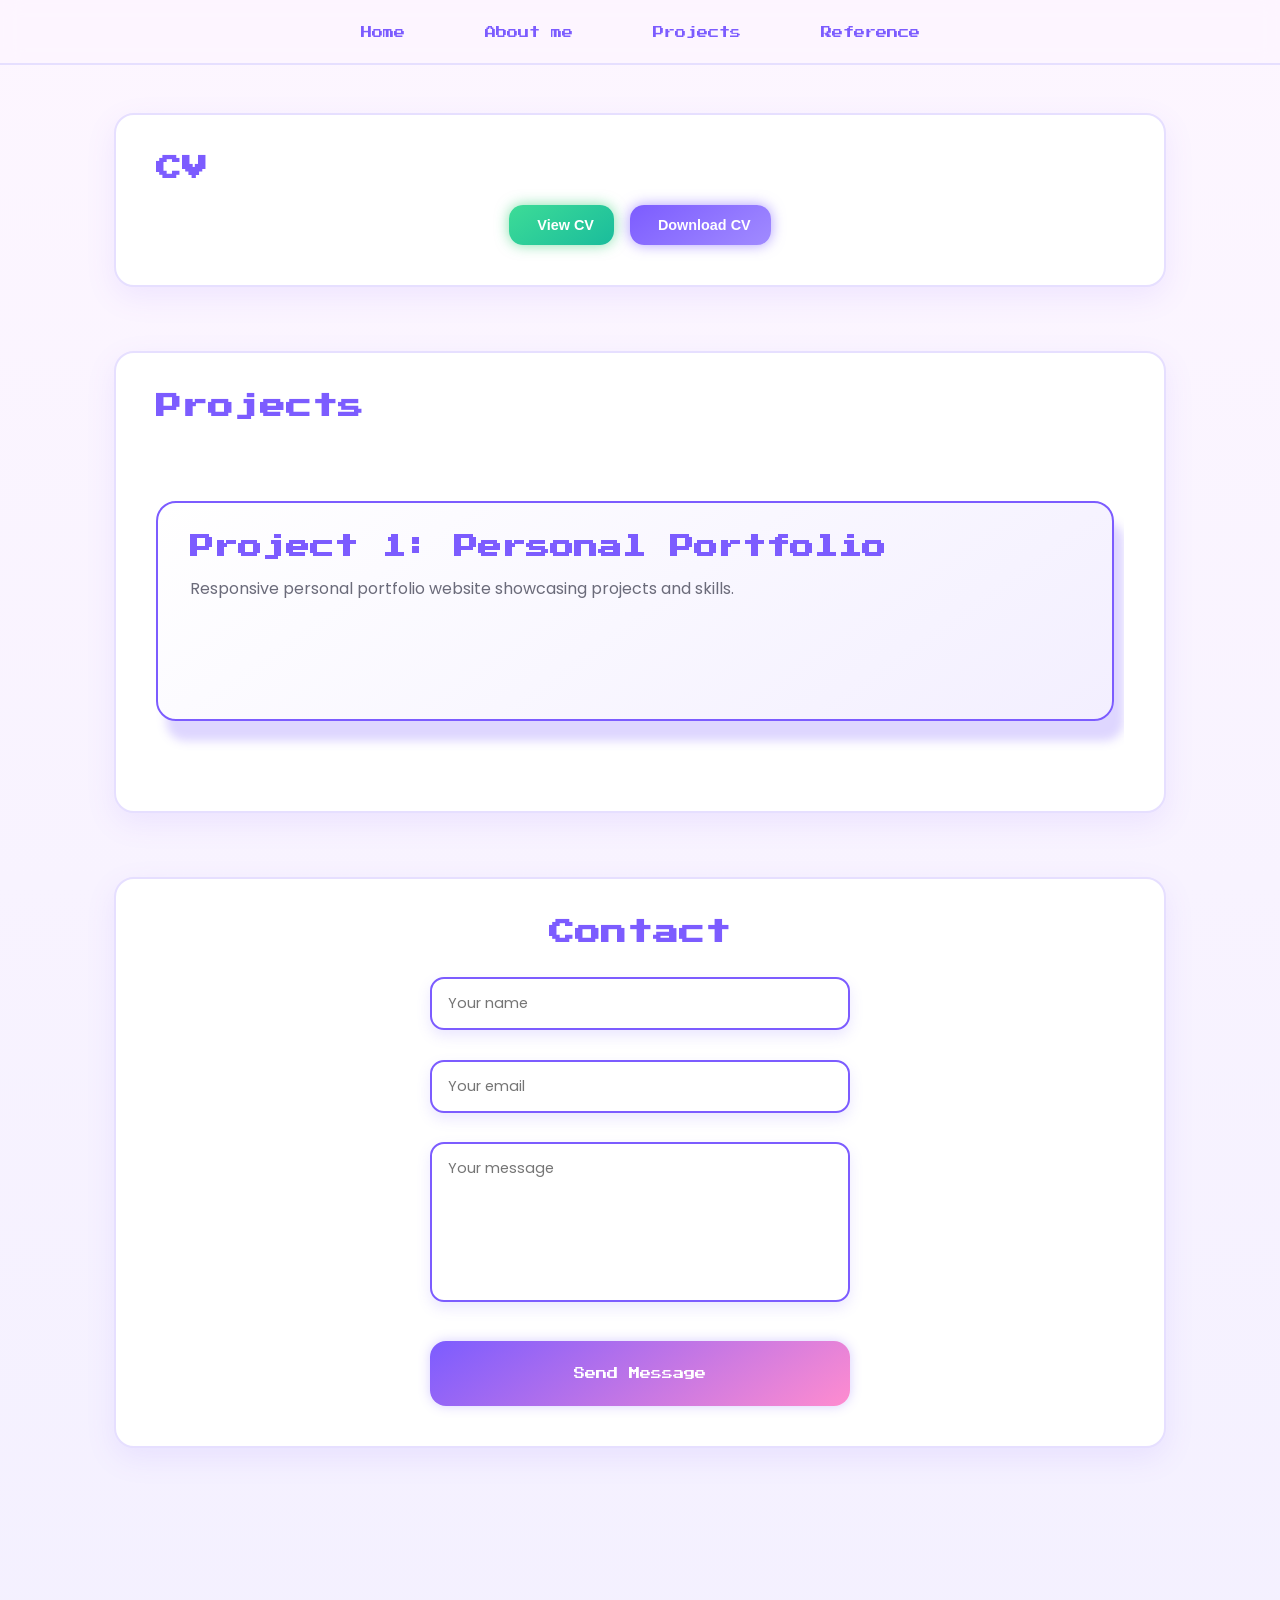
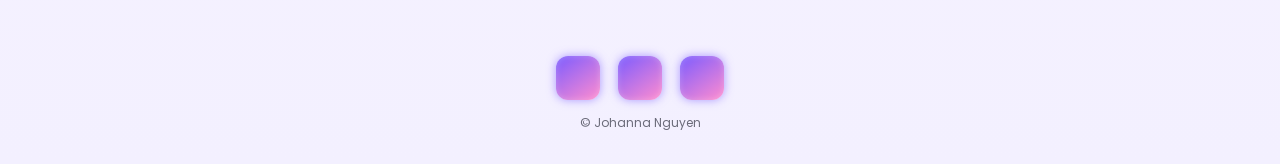
<file: index.html>
<!DOCTYPE html>
<html lang="en">
  <head>
    <meta charset="UTF-8" />
    <meta name="viewport" content="width=device-width, initial-scale=1.0" />
    <title>Portfolio Johanna Nguyen</title>
    <link rel="stylesheet" href="css/styles.css" />

    <link
      rel="stylesheet"
      href="https://cdn-uicons.flaticon.com/uicons-solid-rounded/css/uicons-solid-rounded.css"
    />

    <link
      rel="stylesheet"
      href="https://cdn-uicons.flaticon.com/uicons-brands/css/uicons-brands.css"
    />
  </head>

  <body>
    <div id="header"></div>

    <main>
      <div id="cv-section"></div>
      <div id="projects-section"></div>
      <div id="contact-section"></div>
    </main>

    <div id="footer"></div>

    <script src="./js/cv-section.js"></script>
    <script src="./js/contact-section.js"></script>
    <script src="./js/projects-section.js"></script>
    <script src="./js/script.js"></script>
  </body>
</html>
</file>
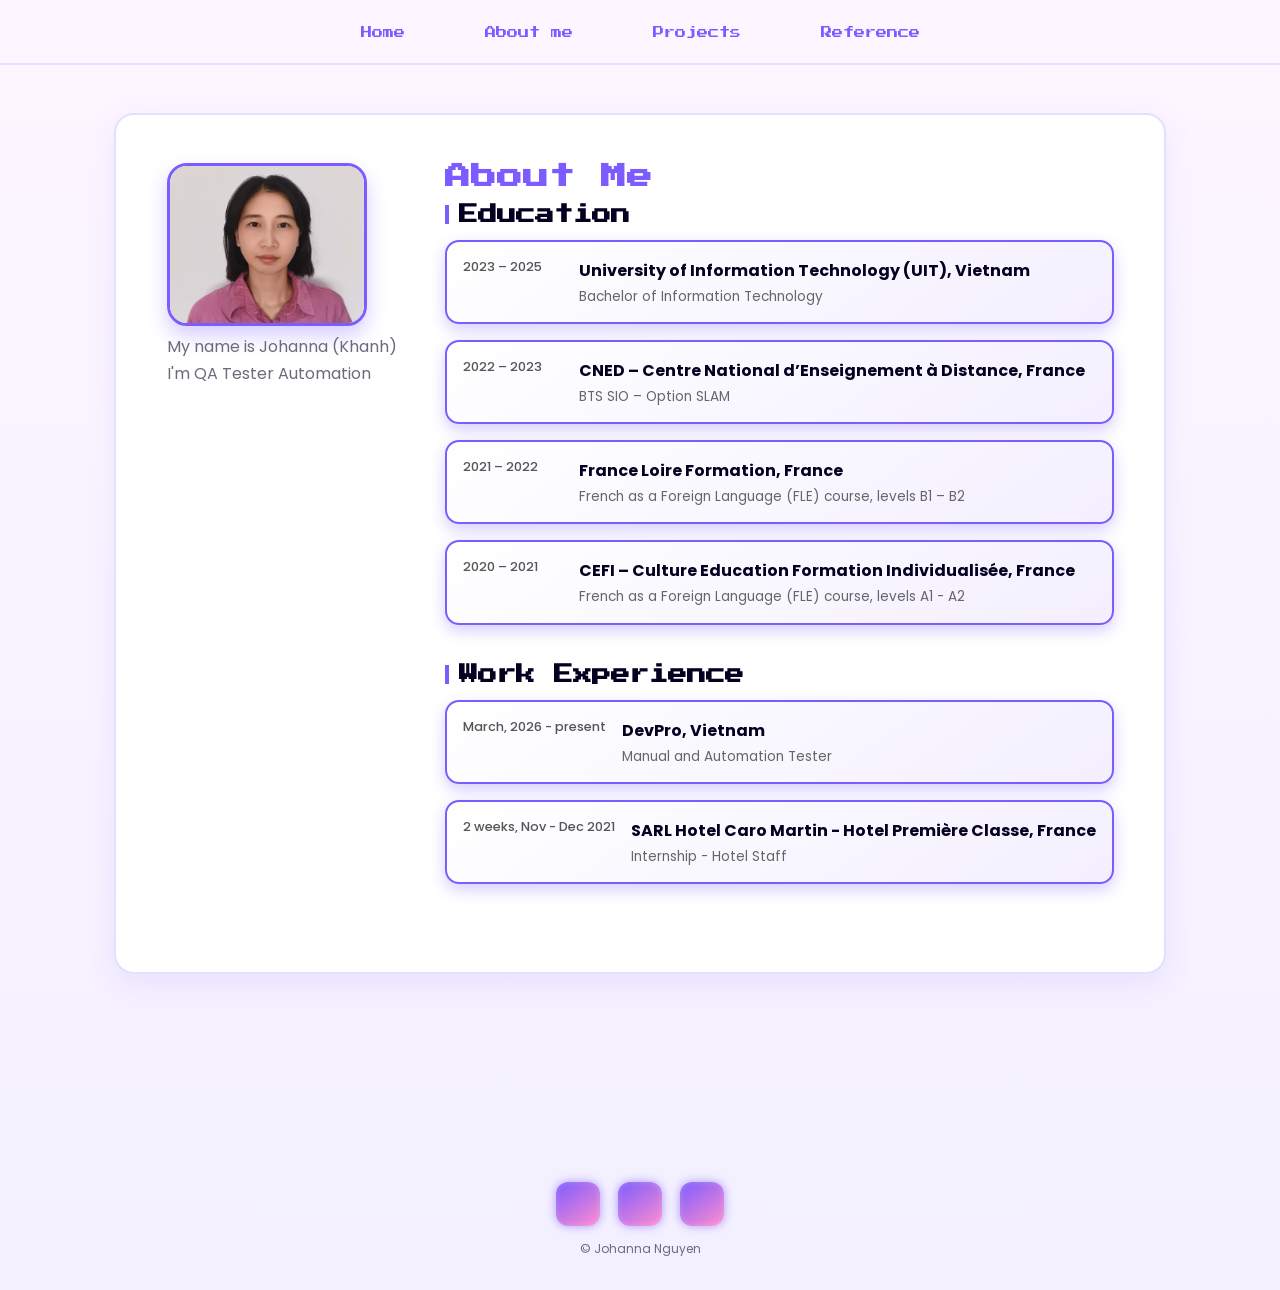
<file: aboutme.html>
<!DOCTYPE html>
<html lang="en">
  <head>
    <meta charset="UTF-8" />
    <meta name="viewport" content="width=device-width, initial-scale=1.0" />
    <link rel="stylesheet" href="css/aboutme.css" />
    <link rel="stylesheet" href="css/styles.css" />

    <link
      rel="stylesheet"
      href="https://cdn-uicons.flaticon.com/uicons-brands/css/uicons-brands.css"
    />
  </head>
  <body>
    <div id="header"></div>

    <main>
      <section class="aboutme-section">
        <div class="profile-pic">
          <img src="assets/images/profile.jpg" alt="Johanna Nguyen" />
          <p class="name">My name is Johanna (Khanh)</p>
          <p class="title">I'm QA Tester Automation</p>
        </div>

        <div class="about-content">
          <h1>About Me</h1>

          <!-- EDUCATION -->
          <div class="about-block">
            <h2>Education</h2>
            <ul class="timeline">
              <li>
                <span class="year">2023 – 2025</span>
                <div class="details">
                  <a href="https://en.uit.edu.vn" target="_blank">
                    University of Information Technology (UIT), Vietnam
                  </a>
                  <p>Bachelor of Information Technology</p>
                </div>
              </li>

              <li>
                <span class="year">2022 – 2023</span>
                <div class="details">
                  <a href="https://www.cned.fr" target="_blank">
                    CNED – Centre National d’Enseignement à Distance, France
                  </a>
                  <p>BTS SIO – Option SLAM</p>
                </div>
              </li>

              <li>
                <span class="year">2021 – 2022</span>
                <div class="details">
                  <a href="https://www.franceloireformation.fr" target="_blank">
                    France Loire Formation, France
                  </a>
                  <p>
                    French as a Foreign Language (FLE) course, levels B1 – B2
                  </p>
                </div>
              </li>

              <li>
                <span class="year">2020 – 2021</span>
                <div class="details">
                  <a href="https://cefi-formation.fr" target="_blank">
                    CEFI – Culture Education Formation Individualisée, France
                  </a>
                  <p>
                    French as a Foreign Language (FLE) course, levels A1 - A2
                  </p>
                </div>
              </li>

              
            </ul>
          </div>

          <!-- EXPERIENCE -->
        
          <div class="about-block">
            <h2>Work Experience</h2>
            <ul class="timeline">

              <li>
                <span class="year">March, 2026 - present</span>
                <div class="details">
                  <a href="https://devpro.edu.vn/" target="_blank">
                    DevPro, Vietnam
                  </a>
                  <p>Manual and Automation Tester</p>
                </div>
              </li>

              <li>
                <span class="year">2 weeks, Nov - Dec 2021</span>
                <div class="details">
                  <a href="https://www.premiereclasse.com/" target="_blank">
                    SARL Hotel Caro Martin - Hotel Première Classe, France
                  </a>
                  <p>Internship - Hotel Staff</p>
                </div>
              </li>
       
            </ul>
          </div>
        </div>
      </section>
    </main>

    <div id="footer"></div>
    <script src="./js/header.js"></script>
    <script src="./js/footer.js"></script>
  </body>
</html>
</file>
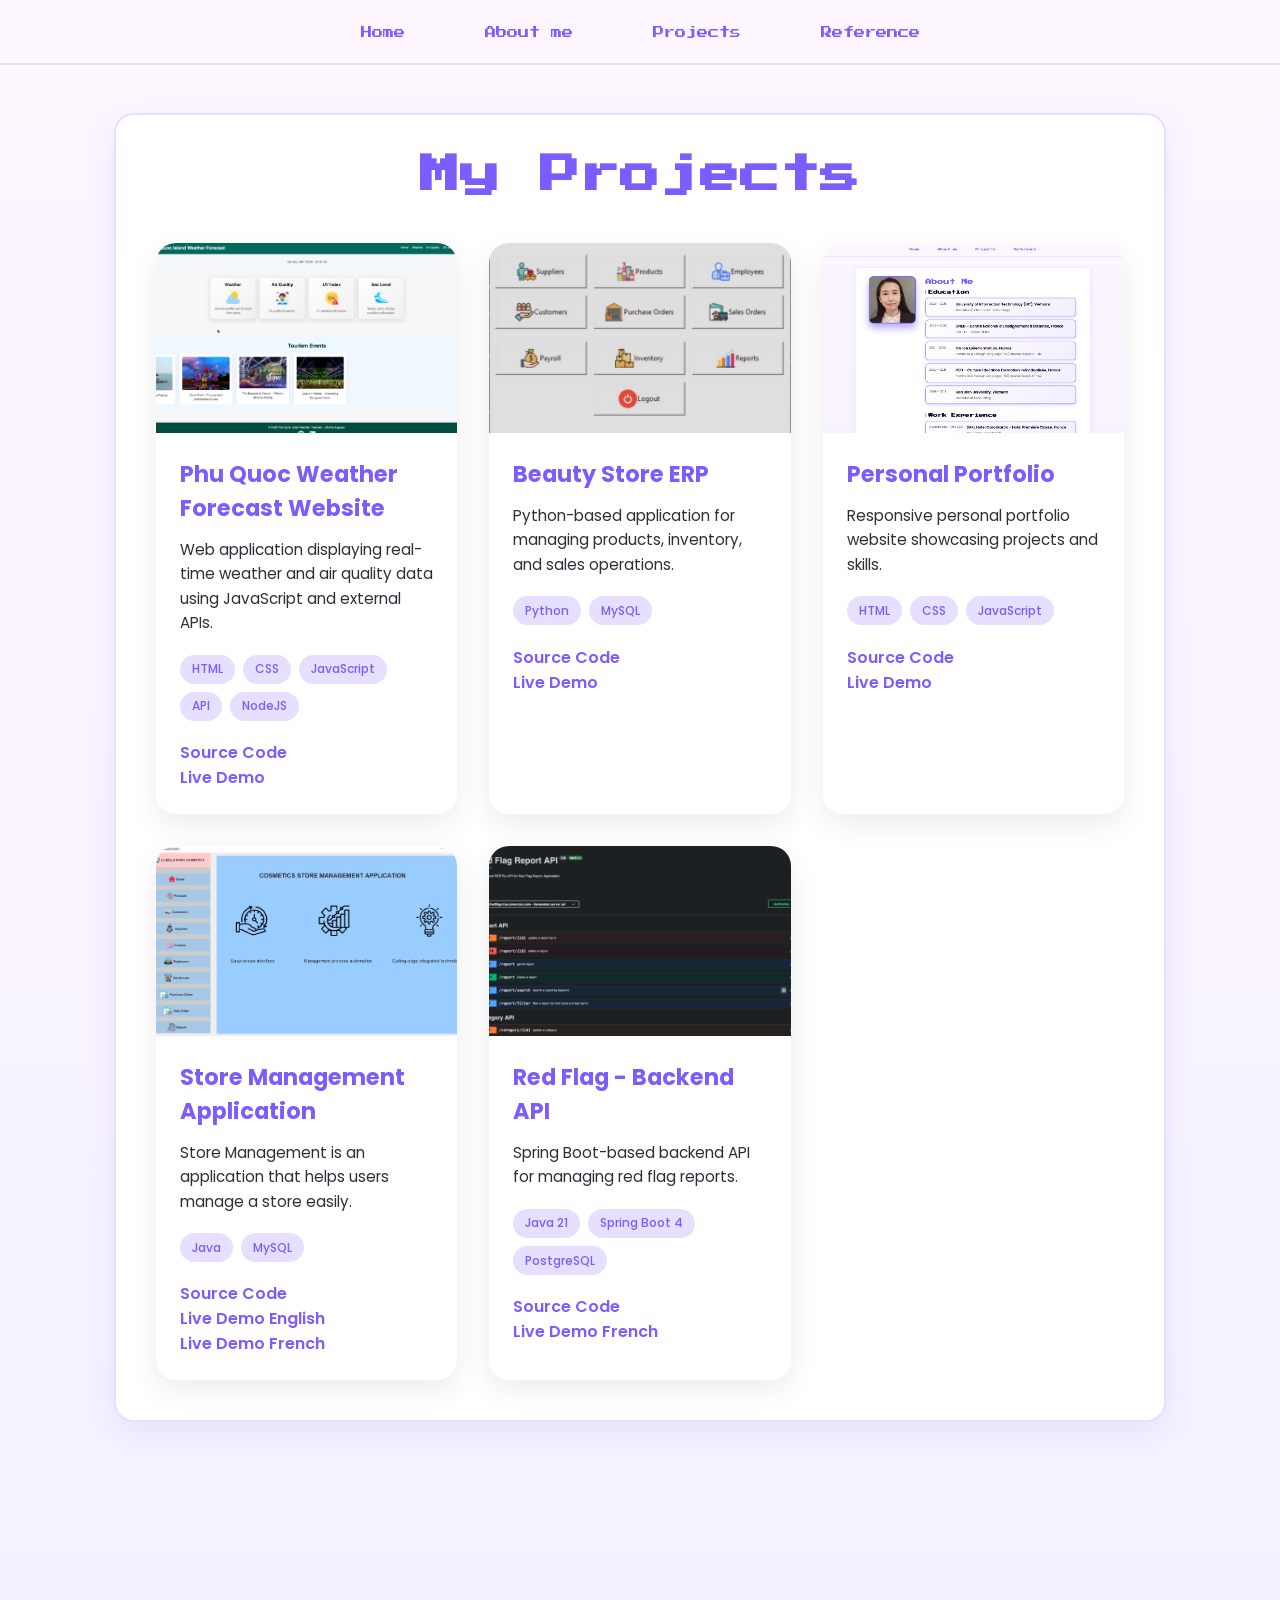
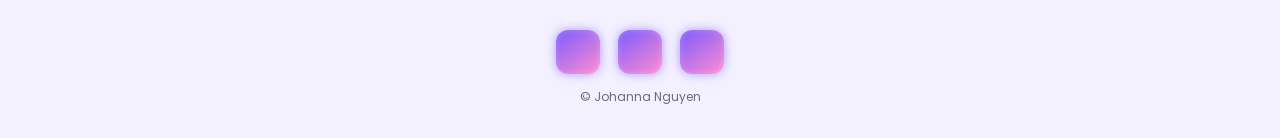
<file: projects.html>
<!DOCTYPE html>
<html lang="en">
  <head>
    <meta charset="UTF-8" />
    <meta name="viewport" content="width=device-width, initial-scale=1.0" />
    <link rel="stylesheet" href="css/projects-page.css" />
    <link rel="stylesheet" href="css/styles.css" />

    <link
      rel="stylesheet"
      href="https://cdn-uicons.flaticon.com/uicons-solid-rounded/css/uicons-solid-rounded.css"
    />

    <link
      rel="stylesheet"
      href="https://cdn-uicons.flaticon.com/uicons-brands/css/uicons-brands.css"
    />
  </head>
  <body>
    <div id="header"></div>

    <main>
      <section class="projects-section">
        <h1 class="section-title">My Projects</h1>

        <div class="projects-grid">
          <!-- Project Card 1: Phu Quoc Weather Forecast -->
          <div class="project-card">
            <img src="./assets/images/project-weather-forecast.png" alt="Project Weather Forecast" />
            <div class="project-content">
              <h3>Phu Quoc Weather Forecast Website</h3>
              <p>
                Web application displaying real-time weather and air quality data using JavaScript and external APIs.
              </p>
              <div class="project-tags">
                <span>HTML</span>
                <span>CSS</span>
                <span>JavaScript</span>
                <span>API</span>
                <span>NodeJS</span>
              </div>
              <a href="https://github.com/johanna-nguyen/PhuQuocWeatherForecast" class="project-link" target="_blank">
                Source Code
                <i class="fi fi-sr-arrow-right"></i>
              </a>
              <br />
              <a href="http://johanna-nguyen.github.io/PhuQuocWeatherForecast/" class="project-link" target="_blank">
                Live Demo
                <i class="fi fi-sr-arrow-right"></i>
              </a>
            </div>
          </div>

          <!-- Project Card 2: Beauty Store ERP -->
          <div class="project-card">
            <img src="./assets/images/project-beauty-store-erp.jpg" alt="Project Beauty Store ERP" />
            <div class="project-content">
              <h3>Beauty Store ERP</h3>
              <p>
                Python-based application for managing products, inventory, and sales operations.
              </p>
              <div class="project-tags">
                <span>Python</span>
                <span>MySQL</span>
              </div>

              <a href="https://github.com/johanna-nguyen/BeautyStoreERP" class="project-link" targer="_blank">
                Source Code
                <i class="fi fi-sr-arrow-right"></i>
              </a>
              <br />
              <a href="https://youtu.be/lSO2eqdD93U?si=oaeCiss7CG7dDqV6" class="project-link" target="_blank">
              Live Demo
              <i class="fi fi-sr-arrow-right"></i>
              </a>
            </div>
          </div>

          <!-- Project Card 3: Portfolio -->
          <div class="project-card">
            <img src="./assets/images/project-portfolio.png" alt="Project Portfolio" />
            <div class="project-content">
              <h3>Personal Portfolio</h3>
              <p>
                Responsive personal portfolio website showcasing projects and
                skills.
              </p>
              <div class="project-tags">
                <span>HTML</span>
                <span>CSS</span>
                <span>JavaScript</span>
              </div>
               <a href="https://github.com/johanna-nguyen/Portfolio" class="project-link" target="_blank">
                Source Code
                <i class="fi fi-sr-arrow-right"></i>
              </a>
              <br />
              <a href="https://johanna-nguyen.github.io/Portfolio/" class="project-link" target="_blank">
                Live Demo
                <i class="fi fi-sr-arrow-right"></i>
              </a>
            </div>
          </div>

          <!-- Project Card 4: Store Management (Java)-->
          <div class="project-card">
            <img src="./assets/images/project-store-management-java.png" alt="Store Management using Java" />
            <div class="project-content">
              <h3>Store Management Application</h3>
              <p>
                Store Management is an application that helps users manage a store easily.
              </p>
              <div class="project-tags">
                <span>Java</span>
                <span>MySQL</span>
              </div>
               <a href="https://github.com/johanna-nguyen/StoreManagement" class="project-link" target ="_blank">
                Source Code
                <i class="fi fi-sr-arrow-right"></i>
              </a>
              <br />
              <a href="https://youtu.be/Sp2hFBOXbq0?si=V2X2gNubrgW1DsXZ" class="project-link" target ="_blank">
                Live Demo English
                <i class="fi fi-sr-arrow-right"></i>
              </a>
              <br />
              <a href="https://youtu.be/sp5ptgsmKKc?si=BDDEi6U11FTVM-OK" class="project-link" target ="_blank">
                Live Demo French
                <i class="fi fi-sr-arrow-right"></i>
              </a>
            </div>
          </div>

          <!-- Project Card 5: Red Flag - Backend API (Spring Boot) -->
          <div class="project-card">
            <img src="./assets/images/project-red-flag.png" alt="Red Flag - Backend API" />
            <div class="project-content">
              <h3>Red Flag - Backend API</h3>
              <p>
                Spring Boot-based backend API for managing red flag reports.
              </p>
              <div class="project-tags">
                <span>Java 21</span>
                <span>Spring Boot 4</span>
                <span>PostgreSQL</span>  
              </div>
               <a href="https://github.com/johanna-nguyen/redflag" class="project-link" target ="_blank">
                Source Code
                <i class="fi fi-sr-arrow-right"></i>
              </a>
              <br />
              <a href="https://youtu.be/Kl76yieCnTg?si=h2suROELyTyOklRl" class="project-link" target ="_blank">
                Live Demo French
                <i class="fi fi-sr-arrow-right"></i>
              </a>
            </div>
          </div>



        </div>
      </section>
    </main>

    <div id="footer"></div>
    <script src="./js/header.js"></script>
    <script src="./js/footer.js"></script>
  </body>
</html>
</file>
<file: css/styles.css>
@import url('base.css');
@import url('layout.css');
@import url('header.css');
@import url('cv-section.css');
@import url('projects-section.css');
@import url('contact-section.css');
@import url('footer.css');
@import url('animations.css');
</file>
<file: css/aboutme.css>
@import url('base.css');
@import url('layout.css');
@import url('header.css');
@import url('footer.css');


.aboutme-section {
  display: flex;
  gap: 3rem;
  padding: 3rem 2rem;
  flex-wrap: wrap;
  justify-content: center;
  align-items: flex-start;
}


.profile-pic img {
  width: 200px;
  border-radius: 20px;
  border: 3px solid var(--primary);
  box-shadow: 0 10px 20px var(--box-shadow);
  transition: transform 0.3s ease, box-shadow 0.3s ease;
}

.profile-pic img:hover {
  transform: translateY(-6px) scale(1.05);
  box-shadow: 0 20px 30px var(--box-shadow-hover);
}

.about-content {
  max-width: 700px;
}

.about-block {
  margin-bottom: 2.5rem;
}

.about-block h2 {
  font-size: 1.2rem;
  margin-bottom: 1rem;
  color: #050020;
  border-left: 4px solid #7c5cff;
  padding-left: 10px;
}


.timeline {
  list-style: none;
  padding: 0;
  margin: 0;
}

.timeline li {
  display: flex;
  gap: 1rem;
  margin-bottom: 1rem;
  padding: 1rem;
  background: linear-gradient(145deg, #ffffff, #f3efff);
  border: 2px solid var(--primary);
  border-radius: 14px;
  box-shadow: 0 6px 15px var(--box-shadow);
  transition: transform 0.25s ease, box-shadow 0.25s ease;
}

.timeline li:hover {
  transform: translateY(-4px);
  box-shadow: 0 12px 24px var(--box-shadow-hover);
}


.year {
  min-width: 100px;
  font-size: 0.8rem;
  color: #555;
  font-weight: 500;
}


.details a {
  display: block;
  font-weight: 700;
  color: #050020;
  text-decoration: none;
  transition: color 0.3s ease;
}

.details a:hover {
  color: var(--primary);
  text-shadow: 0 0 6px var(--box-shadow-hover);
}

.details p {
  margin: 4px 0 0;
  font-size: 0.85rem;
  color: #666;
  line-height: 1.4;
}
</file>
<file: css/projects-page.css>
.section-title {
  text-align: center;
  font-size: 2.5rem;
  margin-bottom: 3rem;
  color: var(--primary);
}

.projects-grid {
  display: grid;
  grid-template-columns: repeat(auto-fit, minmax(280px, 1fr));
  gap: 2rem;
  max-width: 1200px;
  margin: 0 auto;
}


.project-card {
  background: #ffffff;
  border-radius: 20px;
  overflow: hidden;
  box-shadow: 0 10px 30px rgba(0, 0, 0, 0.08);
  transition: transform 0.3s ease, box-shadow 0.3s ease;
}

.project-card:hover {
  transform: translateY(-8px);
  box-shadow: 0 18px 40px rgba(0, 0, 0, 0.15);
}


.project-card img {
  width: 100%;
  height: 190px;
  object-fit: cover;
  display: block;
}


.project-content {
  padding: 1.5rem;
}

.project-content h3 {
  font-size: 1.4rem;
  margin-bottom: 0.8rem;
  color: var(--primary);
}

.project-content p {
  font-size: 0.95rem;
  color: var(--text-main);
  line-height: 1.6;
  margin-bottom: 1.2rem;
}

.project-tags {
  display: flex;
  flex-wrap: wrap;
  gap: 0.5rem;
  margin-bottom: 1.2rem;
}

.project-tags span {
  font-size: 0.75rem;
  padding: 0.35rem 0.75rem;
  background: var(--border-soft);
  color: var(--primary);
  border-radius: 50px;
  font-weight: 500;
}


.project-link {
  display: inline-flex;
  align-items: center;
  gap: 0.4rem;
  text-decoration: none;
  font-weight: 600;
  color: var(--primary);
  transition: gap 0.3s ease, color 0.3s ease;
}

.project-link i {
  font-size: 0.9rem;
}

.project-link:hover {
  gap: 0.7rem;
  color: var(--text-soft);
}

@media (max-width: 768px) {
  .section-title {
    font-size: 2rem;
  }

  .projects-page {
    padding: 3rem 1.5rem;
  }

  .project-card img {
    height: 170px;
  }
}

@media (max-width: 480px) {
  .project-content {
    padding: 1.2rem;
  }

  .project-content h3 {
    font-size: 1.25rem;
  }
}
</file>
